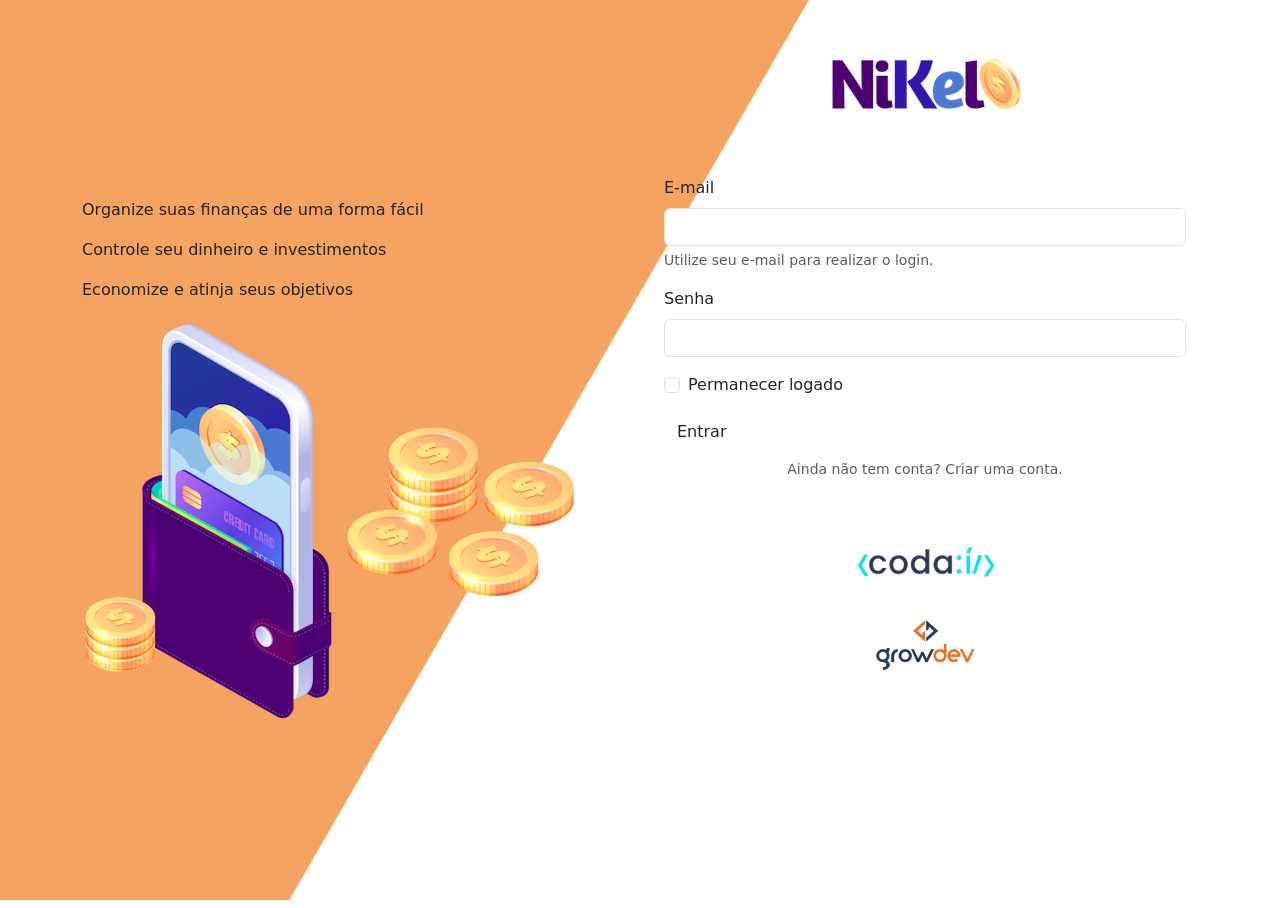
<file: Nikel/Public/index.html>
<!DOCTYPE html>
<html lang="pt">
<head>
    <meta charset="UTF-8">
    <meta name="viewport" content="width=device-width, initial-scale=1.0">
    <title>Nikel</title>
    <!doctype html>
<html lang="en">
  <head>
    <meta charset="utf-8">
    <meta name="viewport" content="width=device-width, initial-scale=1">
    <title>Bootstrap demo</title>
    <link href="https://cdn.jsdelivr.net/npm/bootstrap@5.3.2/dist/css/bootstrap.min.css" rel="stylesheet" integrity="sha384-T3c6CoIi6uLrA9TneNEoa7RxnatzjcDSCmG1MXxSR1GAsXEV/Dwwykc2MPK8M2HN" crossorigin="anonymous">
  </head>
  <body id="login">
    <h1></h1>
    <script src="https://cdn.jsdelivr.net/npm/bootstrap@5.3.2/dist/js/bootstrap.bundle.min.js" integrity="sha384-C6RzsynM9kWDrMNeT87bh95OGNyZPhcTNXj1NW7RuBCsyN/o0jlpcV8Qyq46cDfL" crossorigin="anonymous"></script>
  </body>
</html>
<link rel="stylesheet" href="./CSS/styles.css">
</head>
<body>
    <main>
        <div class="container">
            <div class="row vh-100">
                <div class="col d-flex justify-content-center my-5 flex-column">
                    <div class="text-login">
                        <p>Organize suas finanças de uma forma fácil</p>
                        <p>Controle seu dinheiro e investimentos</p>
                        <p>Economize e atinja seus objetivos</p>
                    </div>
                    <div>
                      <img src="./assets/images/pocket.png" alt="image pocket" class="img-fluid" srcset="">
                      <img src="./assets/images/coins.png" alt="image coins" class="img-fluid d-none d-md-inline coins" srcset="">
                    </div>                    
                  </div>
                <div class="col">
                  <div class="container">
                    <div class="row">
                      <div class="col d-flex justify-content-center my-5 flex-column">
                        <div class="text-center mb-3">
                          <img src="./assets/images/nikel-logo.png" alt="logo nikel" class="img-fluid" srcset="">
                        </div>
                      </div>
                    </div>
                    <div class="row">
                      <div class="col">
                        <form>
                          <div class="mb-3">
                            <label for="exampleInputEmail1" class="form-label">E-mail</label>
                            <input type="email" class="form-control" id="exampleInputEmail1" aria-describedby="emailHelp">
                            <div id="emailHelp" class="form-text">Utilize seu e-mail para realizar o login.</div>
                          </div>
                          <div class="mb-3">
                            <label for="exampleInputPassword1" class="form-label">Senha</label>
                            <input type="password" class="form-control" id="exampleInputPassword1">
                          </div>
                          <div class="mb-3 form-check">
                            <input type="checkbox" class="form-check-input" id="exampleCheck1">
                            <label class="form-check-label" for="exampleCheck1">Permanecer logado</label>
                          </div>
                          <button type="submit" class="btn button-login">Entrar</button>
                        </form>
                      </div>
                    </div>
                    <div class="row">
                      <div class="col">
                        <p class="text-center mt-2 form-text" data-bs-toggle="modal"
                         data-bs-target="#exampleModal">Ainda não tem conta? <span class="link-default">Criar 
                          uma conta.</span></p>
                      </div>
                    </div>
                    <div class="row">
                      <div class="col">
                        <div class="text-center mt-5">
                          <img src="./assets/images/codai-logo.png" alt="" srcset="">
                        </div>
                      </div>
                    </div>
                    <div class="row">
                      <div class="col">
                        <div class="text-center">
                          <img src="./assets/images/growdev-logo.png" alt="" srcset="">
                        </div>
                      </div>
                   
                  </div>
                </div>
            </div>
        </div>


<!-- Modal -->
<div class="modal fade" id="exampleModal" tabindex="-1" aria-labelledby="exampleModalLabel" aria-hidden="true">
  <div class="modal-dialog">
    <div class="modal-content">
      <div class="modal-header">
        <h1 class="modal-title fs-5" id="exampleModalLabel">Crie sua conta</h1>
        <button type="button" class="btn-close" data-bs-dismiss="modal" aria-label="Close"></button>
      </div>
      <form>
      <div class="modal-body">
        
          <div class="mb-3">
            <label for="exampleInputEmail1" class="form-label">E-mail</label>
            <input type="email" class="form-control" id="exampleInputEmail1" aria-describedby="emailHelp">
            <div id="emailHelp" class="form-text">Utilize seu e-mail para criar a conta.</div>
          </div>
          <div class="mb-3">
            <label for="exampleInputPassword1" class="form-label">Senha</label>
            <input type="password" class="form-control" id="exampleInputPassword1">
            <div id="emailHelp" class="form-text">Certifique-se de criar uma senha segura que você vai lembrar.

          </div>
          <div class="mb-3">
            <label for="exampleInputPassword1" class="form-label">Confirme sua senha</label>
            <input type="password" class="form-control" id="exampleInputPassword1">
          </div>
        
        
      </div>
      <div class="modal-footer">
        <button type="button" class="btn btn-secondary button-cancel" data-bs-dismiss="modal">Cancelar</button>
        <button type="button" class="btn button-default">Criar conta</button>
      </div>
    </form>
    </div>
  </div>
</div>
      </main>

        <script src="https://cdn.jsdelivr.net/npm/@popperjs/core@2.11.8/dist/umd/popper.min.js" integrity="sha384-I7E8VVD/ismYTF4hNIPjVp/Zjvgyol6VFvRkX/vR+Vc4jQkC+hVqc2pM8ODewa9r" crossorigin="anonymous"></script>
<script src="https://cdn.jsdelivr.net/npm/bootstrap@5.3.2/dist/js/bootstrap.min.js" integrity="sha384-BBtl+eGJRgqQAUMxJ7pMwbEyER4l1g+O15P+16Ep7Q9Q+zqX6gSbd85u4mG4QzX+" crossorigin="anonymous"></script>
</body>
</html>
</file>
<file: Nikel/Public/CSS/styles.css>
#login {
    background: linear-gradient(120deg, #f4a460 44.9%, #ffffff 45%) no-repeat fixed;
}

#app {
    background: linear-gradient(120deg, #ffffff 44.9%, #f4a460 45%) no-repeat fixed;
}

header {
    border-bottom: 1px solid#bebcbc;
    padding: 5px;
    background-color: #ffffff;


    .color-primary {
        color: #4c79d3;
    }

    .color-secondary {
        color: #4c79d3;

    }

.icon-detail {
    font-size: 50px;
    margin-right: 10px;
    vertical-align: top;
}

.text-login {
    color: #ffffff;
    font-size: 18px;
    font-weight: 500;
}

.coins {
    position: absolute;
    bottom: 100px;
}

.button-login {
    border-radius: 10px;
    background-color: #4c0870;
    color: #ffffff;
    width: 50%;
    margin: 0 25%;
}

.button-cancel {
    border-radius: 10px;
}

.button-login:houver, .button-login:houver  {
    background: #4c79d3;
    color: #ffffff;
  
}

.button-login {
    border-radius: 10px;
    background-color: #4c0870;
    color: #ffffff;
    width: 50%;
    margin: 0 25%;
}


.button-login :hover {
    background: #4c79d3;
    color: #ffffff;
}   


.link-default {
    color: #4c0870;
    cursor: pointer;
}


.link-default :hover {
    color: #4c79d3;
}
</file>
